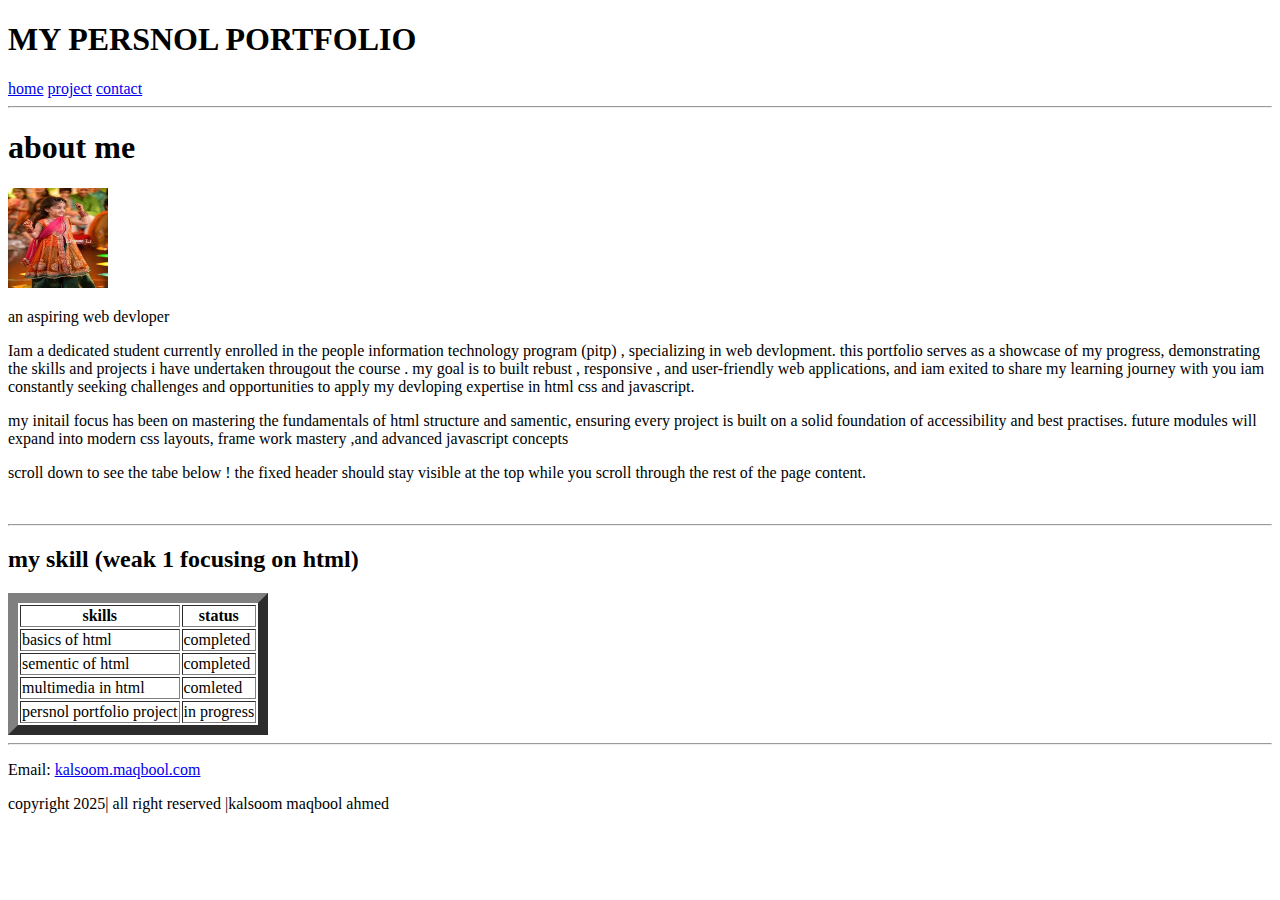
<file: week 1/portfolio/index.html>
<!DOCTYPE html>
<html lang="en">
<head>
    <meta charset="UTF-8">
    <meta name="viewport" content="width=device-width, initial-scale=1.0">
    <title>Document</title>
</head>
<body>
</HEADER>
<H1>MY PERSNOL PORTFOLIO</H1>
</NAV>
        <a href="./">home</a>
        <a href="./project.html">project</a>
        <a href="./contact.html">contact</a>
</nav>
</header>
<hr />
<main>
    <section>
        <h1>about me</h1>
        <img src="./images.jpg" height="100" width="100"/>
        <p>an aspiring web devloper</p>
        <p>
            Iam a dedicated student currently enrolled in the people information technology program  (pitp) , specializing in web devlopment. this portfolio serves 
            as a showcase of my progress, demonstrating the skills and projects i have undertaken  througout the course . my goal is to built rebust , responsive ,
            and user-friendly web applications, and iam exited to share my learning journey with you iam constantly seeking challenges and opportunities  to apply my devloping 
            expertise in html css and javascript.
        </p>
        <p>
            my initail focus has been on mastering the fundamentals of html structure and samentic,
            ensuring every project is built on a solid foundation of accessibility and best practises. 
            future modules will expand into modern css layouts, frame work mastery ,and advanced javascript concepts
        </p>
        <p>
            scroll down to see the tabe below ! the fixed header should stay visible at the top
            while you scroll through the rest of the page content.
        </p>
        <br />
        </section>
        <hr />
        <section>
            <h2>my skill (weak 1 focusing on html)</h2>
            <table border="10">
                <thead>
                    <tr>
                        <th>skills</th>
                        <th>status</th>
                    </tr>
                </thead>
                <tbody>
                    <tr>
                        <td>basics of html</td>
                        <td>completed</td>
                    </tr>
                    <tr>
                        <td>sementic of html</td>
                        <td>completed</td>
                    </tr>
                    <tr>
                        <td>multimedia in html</td>
                        <td>comleted</td>
                    </tr>
                    <tr>
                        <td>persnol portfolio project</td>
                        <td>in progress</td>
                    </tr>
                </tbody>
                </table>
                </section>
                </main>
                <hr />
                <footer>
                    <p>
                        Email:
                        <a href="kalsoommaqbool@.com"
                        >kalsoom.maqbool.com</a>
                    </p>
                    <p>copyright 2025| all right reserved |kalsoom maqbool ahmed</p>
                </footer>

</body>
</html>
</file>
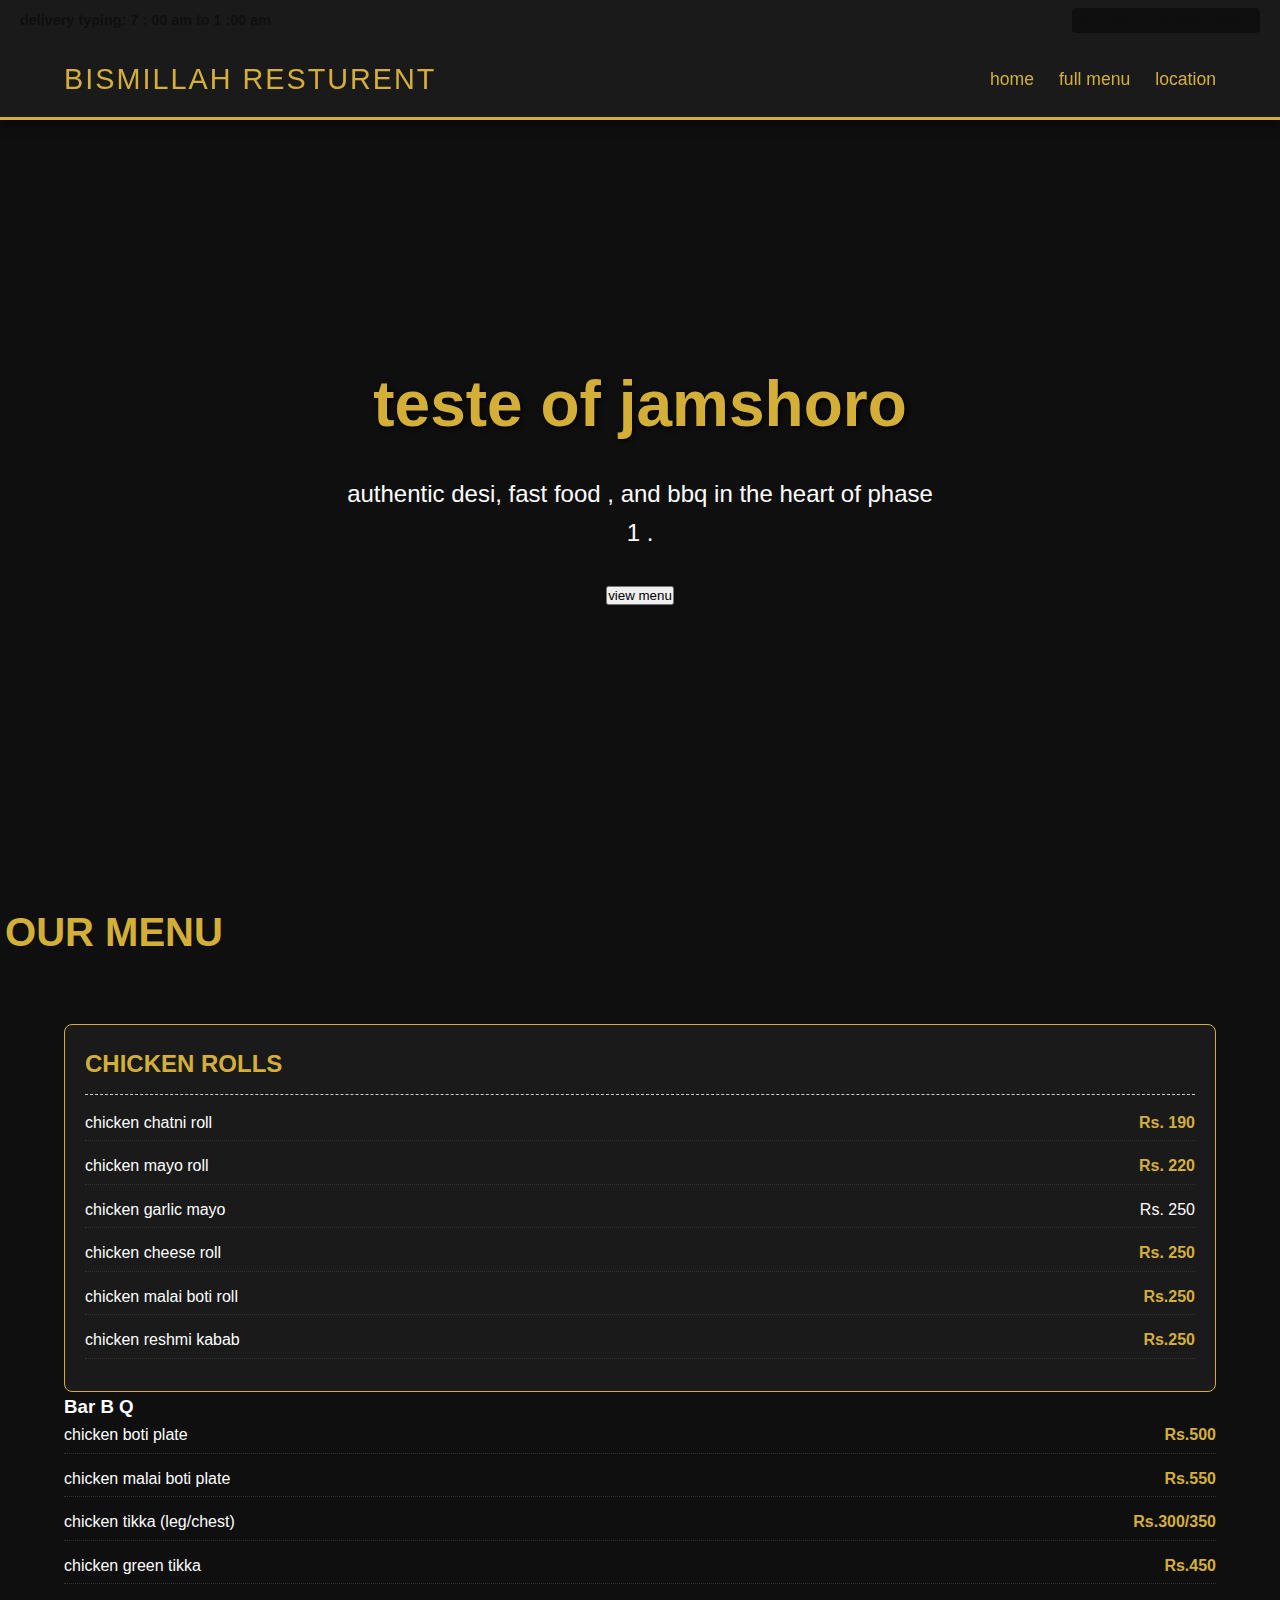
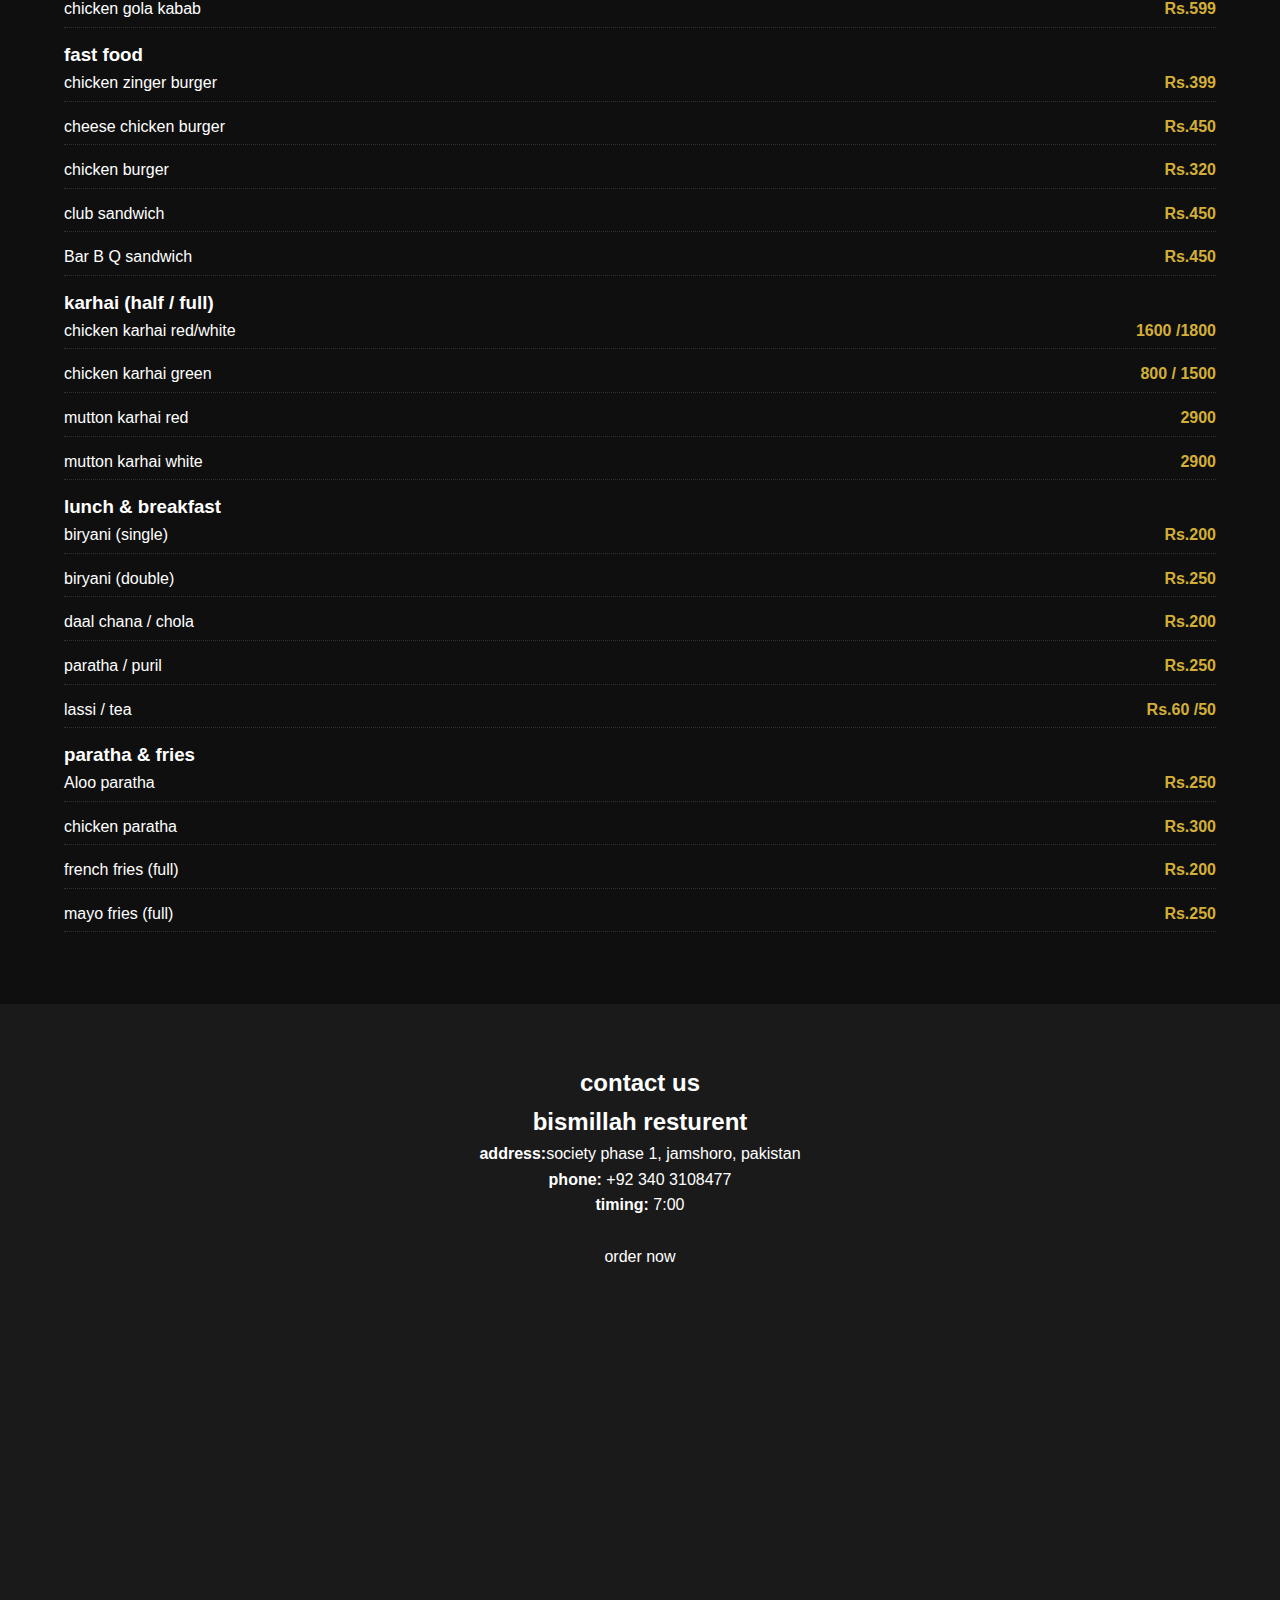
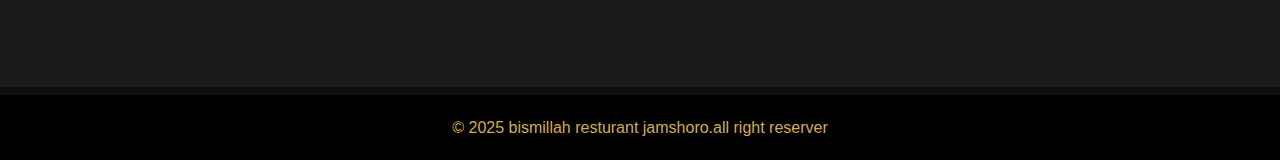
<file: WEEK 2/resturant.website/index.html>
<!DOCTYPE html>
<html lang="en">
<head>
    <meta charset="UTF-8">
    <meta name="viewport" content="width=device-width, initial-scale=1.0">
    <title>bismillah resturent | jamshoro</title>
    <link rel="stylesheet" href="./style.css"/>
</head>
<body>

    <header>
        <div class="top-bar">
            <span>delivery typing: 7 : 00 am to 1 :00 am</span>
            <a href="tel:+92340318477" class="call-btn"> call order: +92 340 3108477</a>
        </div>
        <nav>
              <div class="logo">bismillah resturent</div>
              <div class="nav-links">
                <a href="#home"> home</a>
                <a href="#menu"> full menu</a>
                <a href="#contact">location</a>
              </div>
              </nav>
            </header>
            
            <section id="home">
                <h1>teste of jamshoro</h1>
                <p>authentic desi, fast food , and bbq in the heart of phase 1 .</p>
                <a href="#menu"><button class="cta button">view menu</button></a>
            </section>
            
            <section id="menu">
                <h2 class="section-title">our menu</h2>
                <div class="menu container">
                    
                 <div class="menu-category">
                    <h3>chicken rolls</h3>
                    <ul>
                        <li class="menu-item"><span class="item-name">chicken chatni roll</span><span class="item-price">Rs. 190</span></li>
                        <li class="menu-item"><span class="item-name">chicken mayo roll</span><span class="item-price">Rs. 220</span></li>
                        <li class="menu-item"><span class="item-name">chicken garlic mayo</span><span claa="item-price">Rs. 250</span></li>
                        <li class="menu-item"><span class="item-name"> chicken cheese roll</span><span class="item-price">Rs. 250</span></li>
                        <li class="menu-item"><span class="item-name">chicken malai boti roll</span><span class="item-price">Rs.250</span></li>
                         <li class="menu-item"><span class="item-name">chicken reshmi kabab</span><span class="item-price">Rs.250</span></li>
                    </ul> 
                 </div>
                
                 <div class="menu-categary">
                    <h3>Bar B Q</h3>
                    <ul>
                         <li class="menu-item"><span class="item-name">chicken boti plate</span><span class="item-price">Rs.500</span></li>
                         <li class="menu-item"><span class="item-name">chicken malai boti plate</span><span class="item-price">Rs.550</span></li>
                         <li class="menu-item"><span class="item-name">chicken  tikka (leg/chest)</span><span class="item-price">Rs.300/350</span></li>
                        <li class="menu-item"><span class="item-name">chicken green tikka</span><span class="item-price">Rs.450</span></li>
                         <li class="menu-item"><span class="item-name">chicken gola kabab</span><span class="item-price">Rs.599</span></li>
                    </ul>
                 </div>
                 <div class="menu-categrary">
                    <h3>fast food</h3>
                    <ul>
                         <li class="menu-item"><span class="item-name">chicken zinger burger</span><span class="item-price">Rs.399</span></li>
                          <li class="menu-item"><span class="item-name">cheese chicken burger</span><span class="item-price">Rs.450</span></li>
                           <li class="menu-item"><span class="item-name">chicken burger </span><span class="item-price">Rs.320</span></li>
                            <li class="menu-item"><span class="item-name">club sandwich </span><span class="item-price">Rs.450</span></li>
                             <li class="menu-item"><span class="item-name">Bar B Q sandwich </span><span class="item-price">Rs.450</span></li>
                    </ul>
                 </div>
                 
                 <div class="menu-categary">
                    <h3>karhai (half / full)</h3>
                    <ul>
                         <li class="menu-item"><span class="item-name">chicken karhai red/white</span><span class="item-price">1600 /1800</span></li>
                          <li class="menu-item"><span class="item-name">chicken karhai green</span><span class="item-price">800 / 1500</span></li>
                           <li class="menu-item"><span class="item-name">mutton karhai red</span><span class="item-price">2900</span></li>
                            <li class="menu-item"><span class="item-name">mutton karhai white</span><span class="item-price">2900</span></li>
                    </ul>
                 </div>

                 <div class="menu categary">
                    <h3>lunch & breakfast</h3>
                    <ul>
                         <li class="menu-item"><span class="item-name">biryani (single)</span><span class="item-price">Rs.200</span></li>
                          <li class="menu-item"><span class="item-name">biryani (double)</span><span class="item-price">Rs.250</span></li>
                           <li class="menu-item"><span class="item-name">daal chana / chola</span><span class="item-price">Rs.200</span></li>
                            <li class="menu-item"><span class="item-name">paratha / puril</span><span class="item-price">Rs.250</span></li>
                             <li class="menu-item"><span class="item-name">lassi / tea</span><span class="item-price">Rs.60 /50</span></li>
                    </ul>
                 </div>
                 <div class="menu categary">
                    <h3>paratha & fries</h3>
                    <ul>
                         <li class="menu-item"><span class="item-name">Aloo paratha</span><span class="item-price">Rs.250</span></li>
                          <li class="menu-item"><span class="item-name">chicken paratha</span><span class="item-price">Rs.300</span></li>
                           <li class="menu-item"><span class="item-name">french fries (full)</span><span class="item-price">Rs.200</span></li>
                            <li class="menu-item"><span class="item-name">mayo fries (full)</span><span class="item-price">Rs.250</span></li>
                    </ul>
                 </div>

                 </div>
                 </section>

                 <section id="contact">
                    <h2 class="section-tittle">contact us</h2>
                    <div class="contact-container">
                        <div class="contact info">
                            <h2>bismillah resturent</h2>
                            <p><strong>address:</strong>society phase 1, jamshoro, pakistan</p>
                            <p><strong>phone:</strong> +92 340 3108477</p>
                            <p><strong>timing:</strong> 7:00</p>
                            <br>
                            <a href="tel:+923403108477" class="cta button">order now</a>
                        </div>
                        
                        <div class="map-container">
                            <iframe src="https://www.google.com/maps/embed?pb=!1m18!1m12!1m3!1d3603.8224752230003!2d68.26804683866467!3d25.410752323113257!2m3!1f0!2f0!3f0!3m2!1i1024!2i768!4f13.1!3m3!1m2!1s0x394c79647c5705db%3A0x637594c5cf5bac0!2sB.M%20Restaurant!5e0!3m2!1sen!2s!4v1764679157571!5m2!1sen!2s" width="600" height="450" style="border:0;" allowfullscreen="" loading="lazy" referrerpolicy="no-referrer-when-downgrade"></iframe>
                            
                        </div>

                 </section>

            </section>
            <footer>
                <p>&copy; 2025 bismillah resturant jamshoro.all right reserver</p>
            </footer>
    
</body>
</html>
</file>
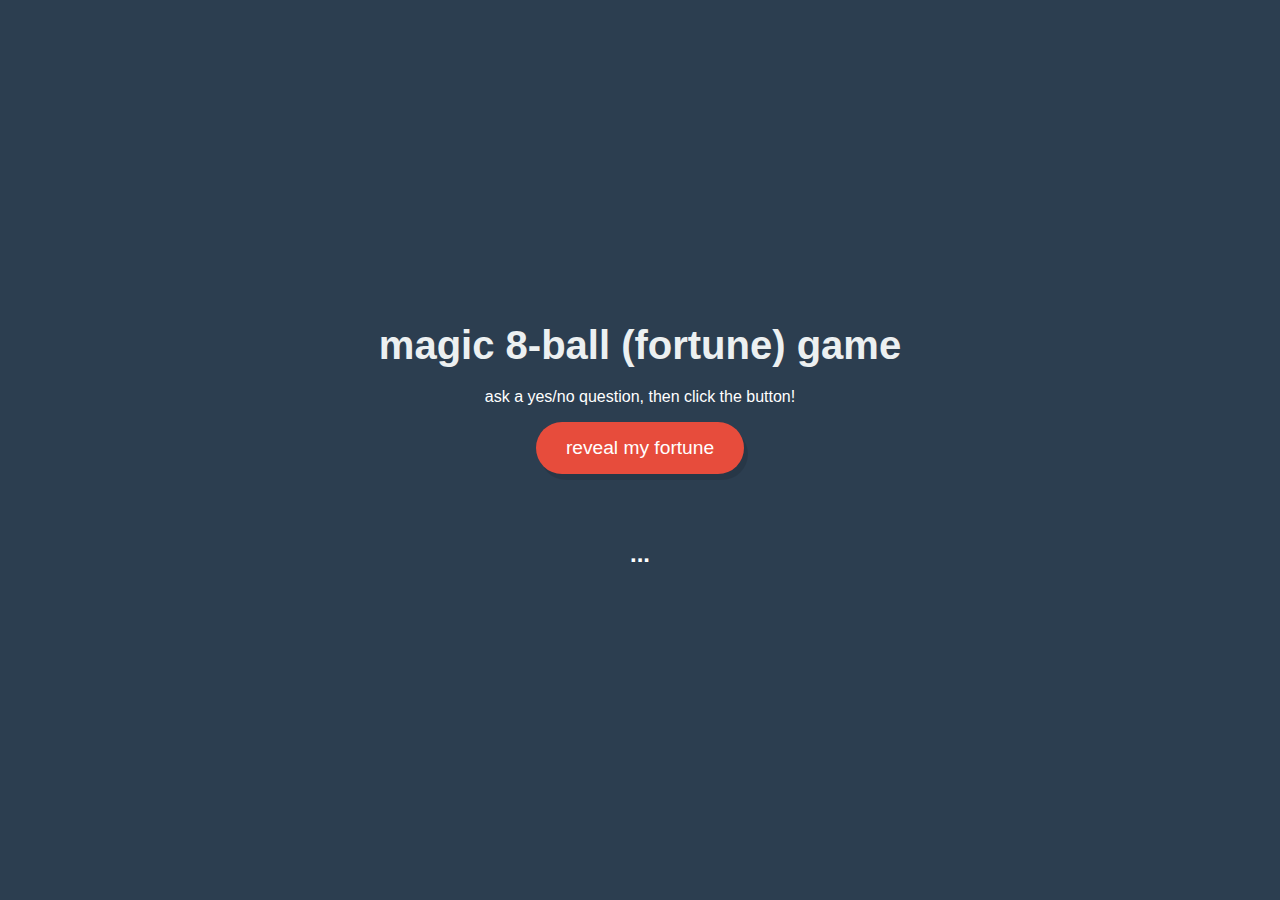
<file: week 3/fortune-teller/index.html>
<!DOCTYPE html>
<html lang="en">
<head>
    <meta charset="UTF-8">
    <meta name="viewport" content="width=device-width, initial-scale=1.0">
    <title>week 3: fotune teller game</title>
    <link href="./style.css"rel="stylesheet" />
</head>
<body>

    <div class="cantainer">
        <h1>magic 8-ball (fortune) game</h1>
        <p>ask a yes/no question, then click the button!</p>
        <button id="get-answer-btn">reveal my fortune</button>
        <div id="answer">...</div>
    </div>

    <script src="./script.js"></script>
    
</body>
</html>
</file>
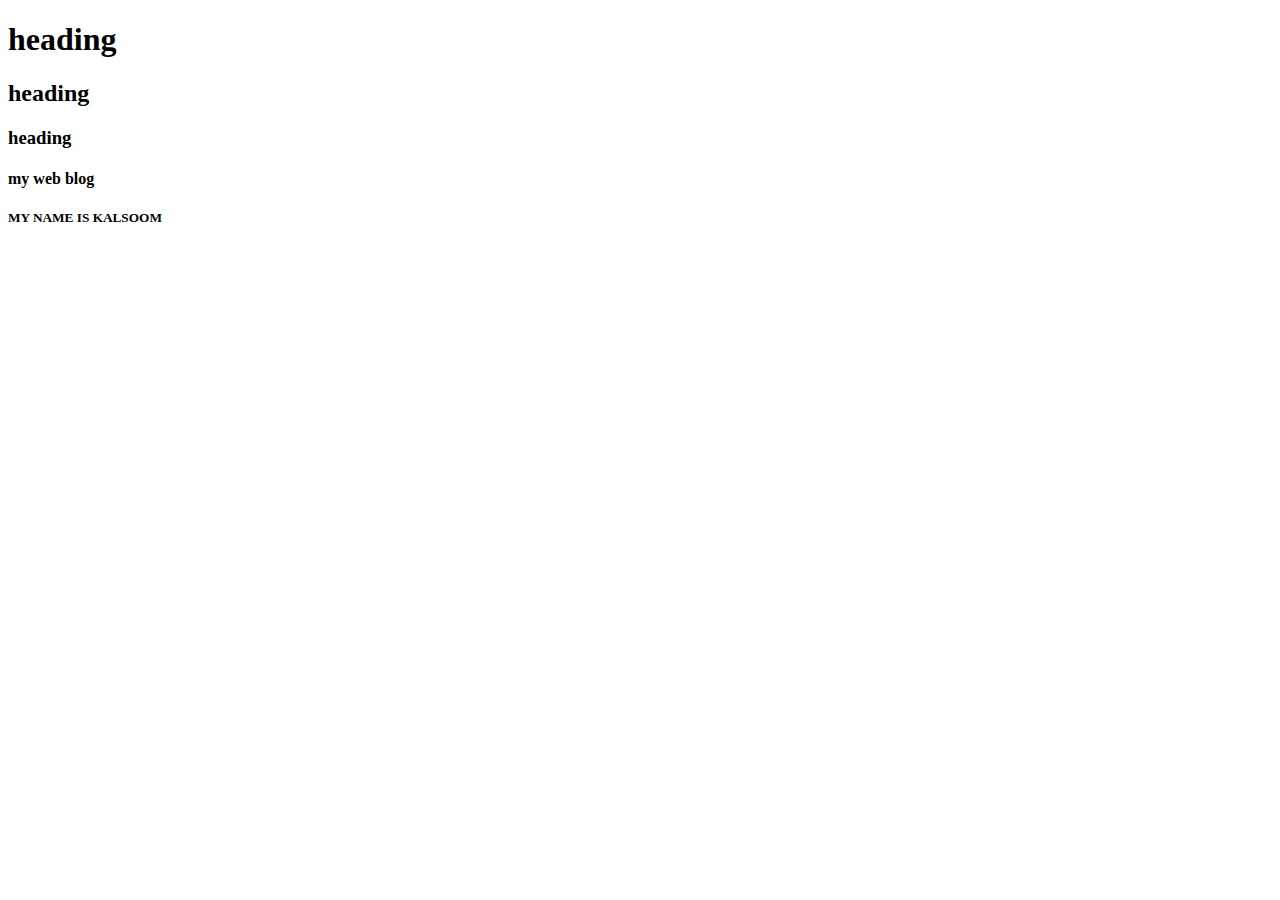
<file: week 1/blog.html>
<!DOCTYPE html>
<html lang="en">
<head>
    <meta charset="UTF-8">
    <meta name="viewport" content="width=device-width, initial-scale=1.0">
    <title>Document</title>
</head>
<h1>heading</h1>
<h2>heading</h2>
<h3>heading</h3>
<h4>my web blog</h4>
<H5>MY NAME IS KALSOOM</H5>
</body>
<div>
</html
</file>
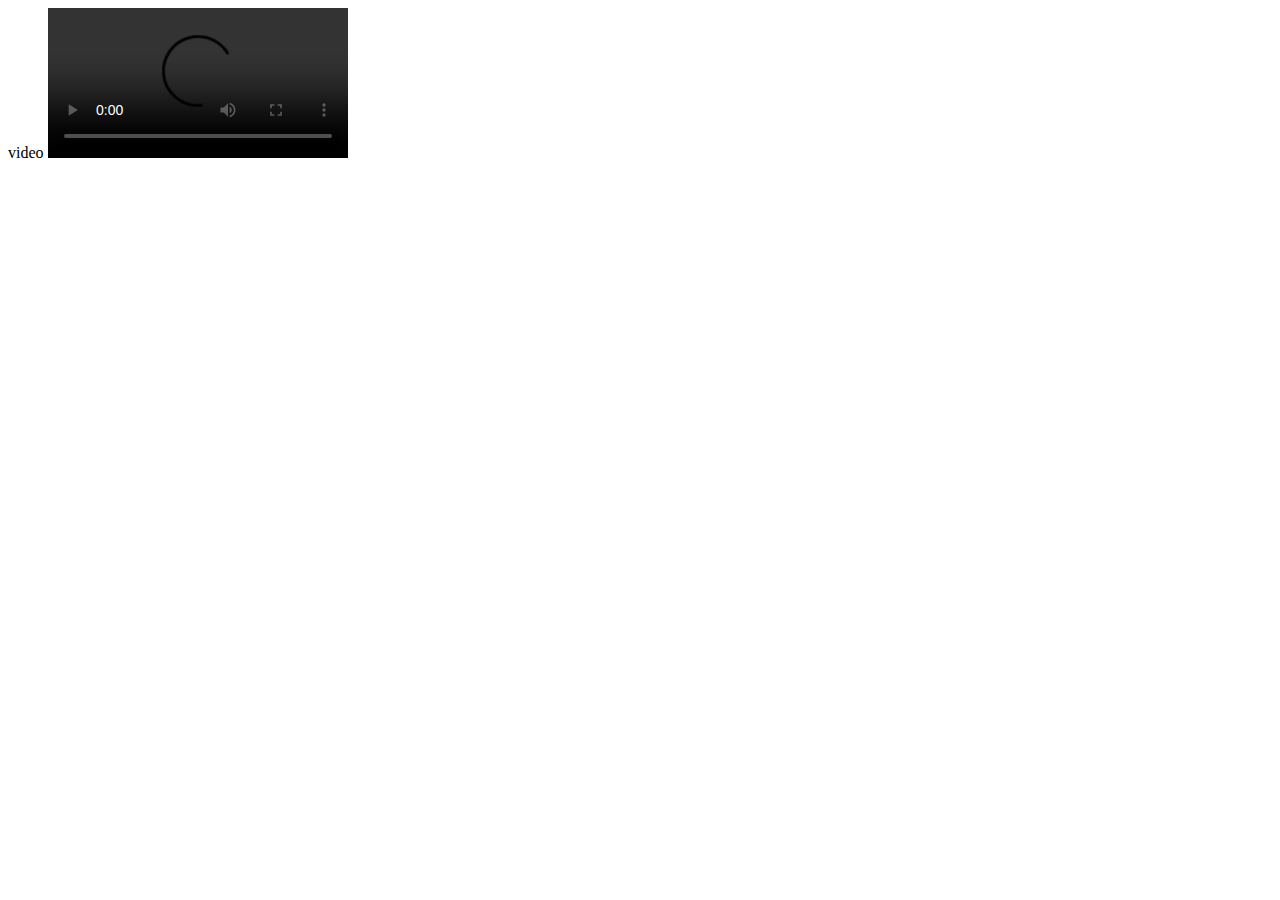
<file: week 1/mumltimedia-page.html>
<!DOCTYPE html>
<!DOCTYPE html>
<html lang="en">

<head>
    <meta charset="UTF-8">
    <meta name="viewport" content="width=initial-scale=1.0">
    <title>Document</title>
</head>
</h1>video</h1>
<video controls autoplay>
    <source src="movie.mp4/>
    <source src=movie.ogg/>
    this file not is formet" supported in your browser. </video>
</video>
<audio control autoplay>
    <source src="horse.mp3/>
</audio>" <h1>using 1frame to link a page</h1>
    <1frame src="" </body>
        <html>
</file>
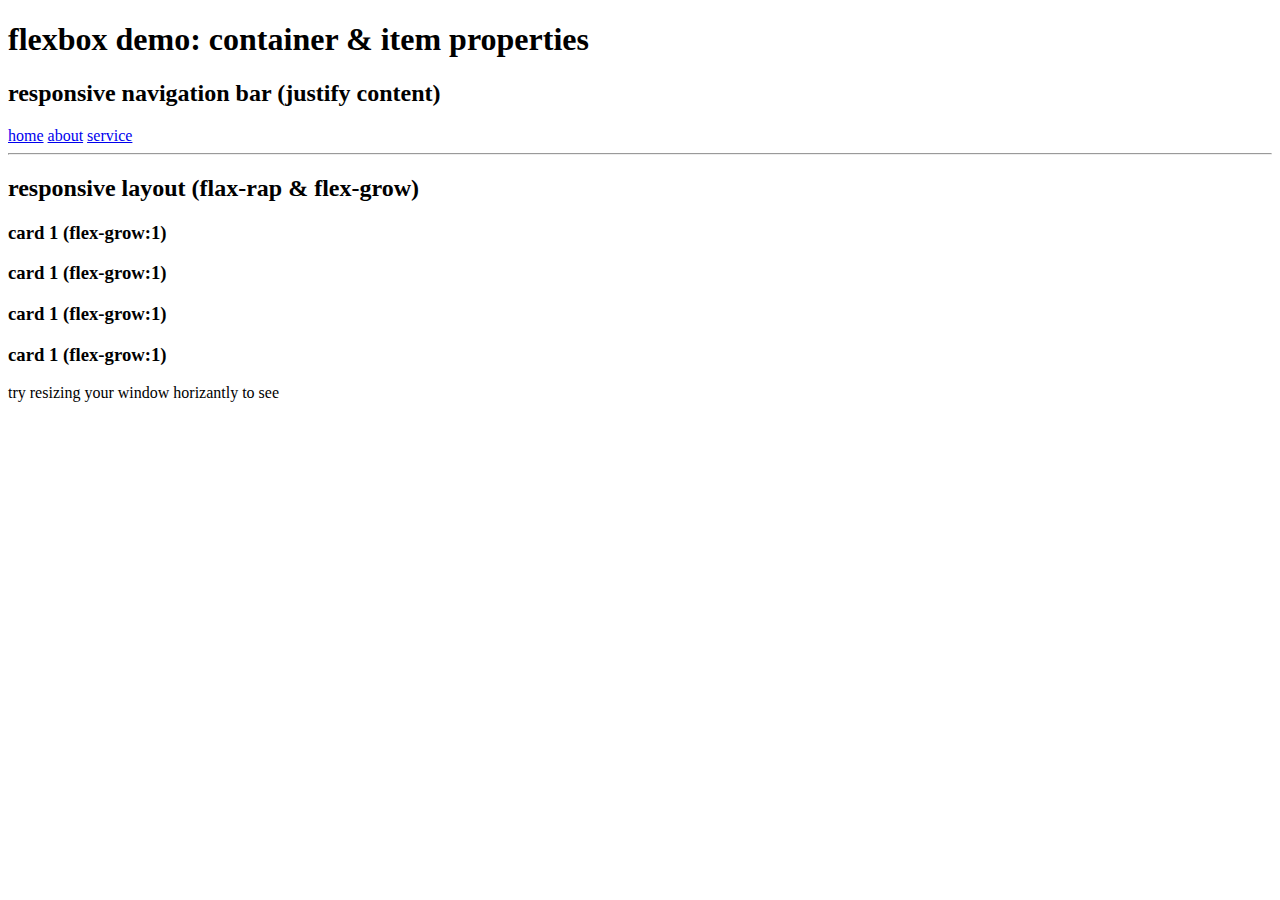
<file: WEEK 2/csslayout.html>
<!DOCTYPE html>
<html lang="en">
<head>
    <meta charset="UTF-8">
    <meta name="viewport" content="width=device-width, initial-scale=1.0">
    <title>Document</title>
</head>
<body>
  <header>
    <h1>flexbox demo: container & item properties</h1>
    </header>
   <main>
    <section class="demo-section">
        <h2>responsive navigation bar (justify content)</h2>
        <nav class="flex container bar nav-bar">
            <a href="#"> home</a>
            <a href="#"> about</a>
            <a href="#">service</a>
            </nav>
            </section>
            <hr/>
            <section class="demo-section">
                <h2> responsive layout (flax-rap & flex-grow)</h2>
                <div class="flex container card-wrapper">
                    <div class="flex item card 1"><h3>card 1 (flex-grow:1)</h3></div>
                    <div class="flex item card 2"><h3>card 1 (flex-grow:1)</h3></div>
                    <div class="flex item card 3"><h3>card 1 (flex-grow:1)</h3></div>
                    <div class="flex item card 4"><h3>card 1 (flex-grow:1)</h3></div>
                    </div>
                    <p class="resize note">try resizing your window horizantly to see</p>
                    </section>
                    </main>
</body>
</html>
</file>
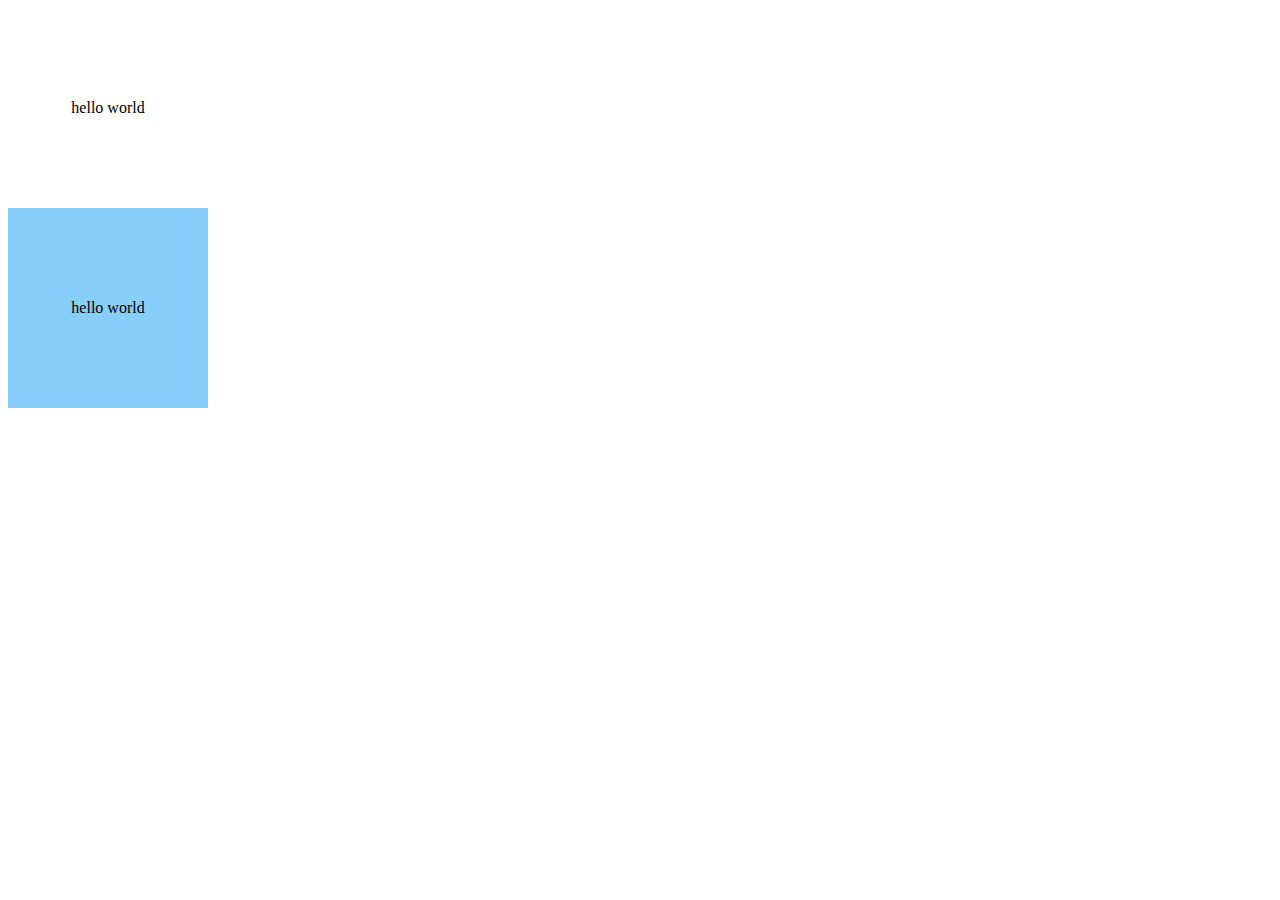
<file: WEEK 2/flex.html>
<!DOCTYPE html>
<html lang="en">
<head>
    <meta charset="UTF-8">
    <meta name="viewport" content="width=device-width, initial-scale=1.0">
    <title>Document</title>
    <link rel="stylesheet" href="flex.css"/>
</head>
<body>


    <div class="div1">hello world</div>
    <div class="div2">hello world</div>

</body>
</html>
</file>
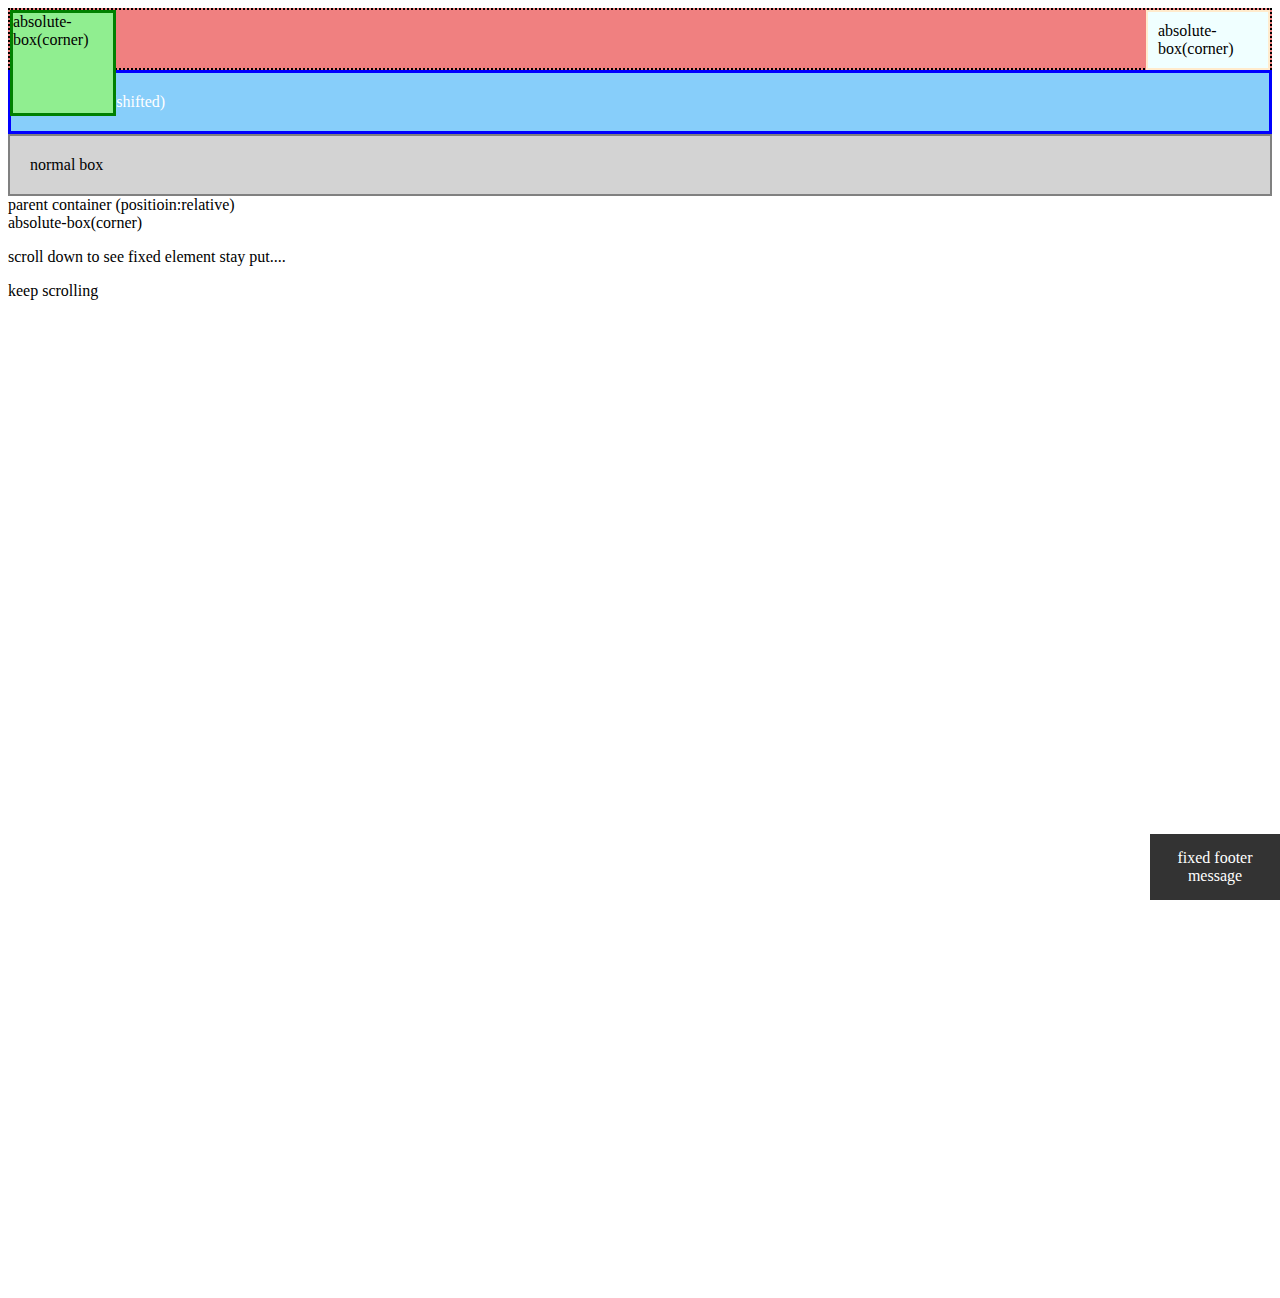
<file: WEEK 2/POSITIONS.HTML>
<!DOCTYPE html>
<html lang="en">

<head>
    <meta charset="UTF-8">
    <meta name="viewport" content="width=device-width, initial-scale=1.0">
    <title>Document</title>
    <link rel=" stylesheet" href="./styles.css" />
</head>
<body>
    <div class="static-box">static-box</div>
    
    <div class="container">
        <div class="relative-box">relative box (shifted)</div>
        <div class="normal-box">normal box</div>
    </div>
    <div class="parent-relative">
        parent container (positioin:relative)
        <div class="absolute-box">absolute-box(corner)</div>
        <div class="absolute-box2">absolute-box(corner)</div>
        <div class="absolute-box3">absolute-box(corner)</div>
    </div>
    <div class="fixed-box">fixed footer message</div>
    <p> scroll down to see fixed element stay put....</p>
    <p style="height: 1000px">keep scrolling</p>
</body>
</html>
</file>
<file: WEEK 2/resturant.website/style.css>
:root {
    --primary-gold: #d4af37;
    --secondary-gold: #f4c430;
    --bg-black: #0f0f0f;
    --bg-dark-grey: #1a1a1a;
    --text-white: #ffffff;
    --text-grey: #cccccc;

}
 *{
    margin: 0;
    padding: 0;
    box-sizing: border-box;
    font-family: 'segoe ui', tahoma, geneva, verdana, sans-serif;

 }

 body{
    background-color: var(--bg-black);
    color: var(--text-white);
    line-height: 1.6;

 }
 a{ text-decoration: none; color: inherit; transition: 0.3s;}
 ul{ list-style: none;}


header {
    background-color: var(--bg-dark-grey);
    border-bottom: 3px solid var(--primary-gold);
    position: sticky;
    top:0;
    z-index: 1000;
    box-shadow: 0 4px 10px rgba(0,0,0,0.5);

}
.top-bar {
    background-color: var (--primary-gold);
    color: var(--bg-black);
    padding: 8px 20px;
    display: flex;
    justify-content: space-between;
    align-items: center;
    font-weight: bold;
    font-size: 0.9rem;

}
.call-btn {
    background-color: var(--bg-black);
    color: var((--primary-gold));
    padding : 5x 15px;
    border-radius: 4px;
    font-weight: bold;
    border: 1px solid var(--bg-black);
}

.call-btn:hover {
    background-color: #fff;
    color: black;

}

nav {
    display: flex;
    justify-content: space-between;
    align-items: center;
    padding: 15px 5%;
}

.logo {
    font-size: 1.8rem;
    font-size: bold;
    color: var(--primary-gold);
    text-transform: uppercase;
    letter-spacing: 2px;

}
.nav-links {
    display: flex;
    gap: 25px;
}
.nav-links a{
    color: var(--primary-gold);
    font-weight: 500;
    font-size: 1.1rem;

}
.nav-links a:hover {
    color: var(--primary-gold);
}
#home {
    height: 80vh;
    background-color: linear-gradient(rgba(0,0,0,0.7)) rgba(0,0,0,0.7),url(https://share.google/images/qcgnespeNXv9hlC0D);
    background-size: cover;
    background-position: center;
    display: flex;
    flex-direction: column;
    justify-content: center;
    align-items: center;
    text-align: center;
    padding: 20px;
    
}
#home h1 {
    font-size: 4rem;
    color: var(--primary-gold);
    margin-bottom: 20px;
    text-shadow: 2px 2px 5px rgba(0,0,0,0.8);

}
#home p {
    font-size: 1.5rem;
    margin-bottom: 30px;
    max-width: 600px;
}
.cta-button {
    padding: 15px 40px;
    background-color: var(--primary-gold);
    color: var(--bg-black);
    font-size: 1.2rem;
    font-weight: bold;
    border-radius: 5px;
    border: none;
    cursor: pointer;
}
.cta-button:hover {
    background-color: #fff;
}

#menu {
    padding: 60px 5%;
    background-color: var(--bg-black);
}

.section-title {
    text-align: center;
    font-size: 2.5rem;
    color: var(--primary-gold);
    margin-bottom: 50px;
    text-transform: uppercase;
    border-bottom: 10px;
    display: inline-block;
    padding-bottom: 10px;
    position:relative;
    left: 50px;
    transform:translateX(-50%);
}
.menu-cantainer {
    display:grid;
    grid-template-columns: repeat(auto-fit, minmax(350px, 1fr));
    gap: 30px;
}

.menu-category {
    background-color: var(--bg-dark-grey);
    border: 1px solid var(--primary-gold);
    padding: 20px;
    border-radius: 8px;

}

.menu-category h3 {
    color: var(--primary-gold);
    border-bottom: 1px dashed var(--text-grey);
    padding-bottom: 10px;
    margin-bottom: 15px;
    font-size: 1.5rem;
    text-transform: uppercase;

}

.menu-item {
    display: flex;
    justify-content: space-between;
    margin-bottom: 12px;
    border-bottom: 1px dotted #333;
    padding-bottom: 5px;
}

.item-name {
    font-weight: 500;
    color: var(--text-white);

}

.item-price {
    color: var(--primary-gold);
    font-weight: bold;

}

#contact {
    padding: 60px 5%;
    background-color: var(--bg-dark-grey);
    text-align: center;

}

.contact-cantainer {
    display: flex;
    flex-wrap: wrap ;
    justify-content: center;
    gap: 40px;
    margin-top: 30px;

}

.contact-info {
    flex: 1;
    min-width: 300px;
    text-align: left;
    padding: 20px;
    border-left: 4px solid var(--primary-gold);

}

.contact-info h2 {color: var(--primary-gold); margin-bottom: 20px  }
.contact-info p {
    margin-bottom: 15px;
    font-size: 1.1rem;

}

iframe {
    width: 100%;
    max-width: 600px;
    height: 350px;
    border: 2px solid var(--primary-gold);
    border-radius: 8px;

}

footer {
    background-color: #000;
    color: var(--primary-gold);
    text-align: center;
    padding: 20px;
    margin-top: 8px;
}

@media (max-width: 786px) {
    .nav-links {display:none;}
    .top-bar {flex-direction: coloumn; gap: 10px; text-align: center;}
    #home h1 {font-size: 2.5rem ;}
    .menu-cantainer {grid-template-columns: 1fr;}
}
</file>
<file: week 3/fortune-teller/style.css>
body {
     font-family: 'sogoe ui', 'Segoe UI', Tahoma, Geneva, Verdana, sans-serif;
     background-color: #2c3e50;
     color: white;
     display: flex;
     justify-content: center;
     align-items: center;
     height: 100vh;
     text-align: center;
     margin: 0;
}
.container {
    background-color: #34495e;
    padding: 40px;
    border-radius: 15px;
    box-shadow: 0 10px 20px rgba(0,0,0,0,.2);
    max-width: 400px;
    width: 100;
}
h1 {
    font-size: 2.5em;
    margin-bottom: 20px;
    color: #ecf0f1;
}
button {
    background-color: #e74c3c;
    color: white;
    border:none;
    padding: 15px 30px;
    font-size: 1.2em;
    border-radius: 50px; 
    cursor: pointer;
    box-shadow: 04px 6px rgba(0,0,0,0.1);
}
button-hover {
    background-color: #c0392b;
    transform: translateY(-2px);
    box-shadow: 0 6px 8px rgba(0,0,0,0,.2);
}
button:active {
    transform: translateY(0);
}
#answer {
    margin-top: 30px;
    font-size: 1.5rem;
    font-weight: bold;
    min-height: 60px;
    padding: 20px;
    background: rgba(0,0,0,0,.2);
    border-radius: 10px;
    display: flex;
    align-items: center;
    justify-content: center;
}
</file>
<file: WEEK 2/flex.css>
.div1 {
    display: flex;
    flex-direction:row;
    justify-content: center;
    align-items: center;
    height: 200px;
    width: 200px;
    background-color: light gray;

}
.div2 {
    display: flex;
    flex-direction: column;
    align-items: center;
    justify-content: center;
    height:200px;
    width:200px;
    background-color: lightskyblue;
    border:solid2px orange;
}
</file>
<file: WEEK 2/styles.css>
.static-box {
    background-color:lightcoral;
    color: white;
    padding: 20px;
    border:2px dotted black;
    /* if you set these , they wont move the box */
    position:static;
}
.relative-box {
    background-color: lightskyblue;
    color:white;
    padding: 20px;
    border: solid blue;

    position: relative;
    
}

.normal-box {
    background-color: lightgray;
    padding: 20px;
    border:2px solid gray;
    
}
.parent-box {
    background-color: #f0f0f0;
    padding: 50px;
    border: 3px dashed black;
    height: 200px;
    position:relative;

}

    .absolute-box {
        background-color: azure;
        padding: 10px;
        border: 2px solid blanchedalmond;
        width: 100px;
        position: absolute;
        /* 2. position relative top.right corner of parent */
        top: 10px;
        right: 10px;

    }

    .absolute-box2 {
        position: absolute;
        left: 10px;
        top:10px;
        width:100px;
        height:100px;
        border:3px solid green;
        background-color: lightgreen;
    }
    .fixed-box {
        background-color: #333;
        color: white;
        padding: 15px;
        width: 100px; /* spans the full width of the viewport */
        text-align: center;
        position: fixed;

        /* lock it to the bottom of the browser window*/
        bottom: 0;
        right:0px;
        z-index:1000;/* ensure it is on the top of other content*/
    }
</file>
